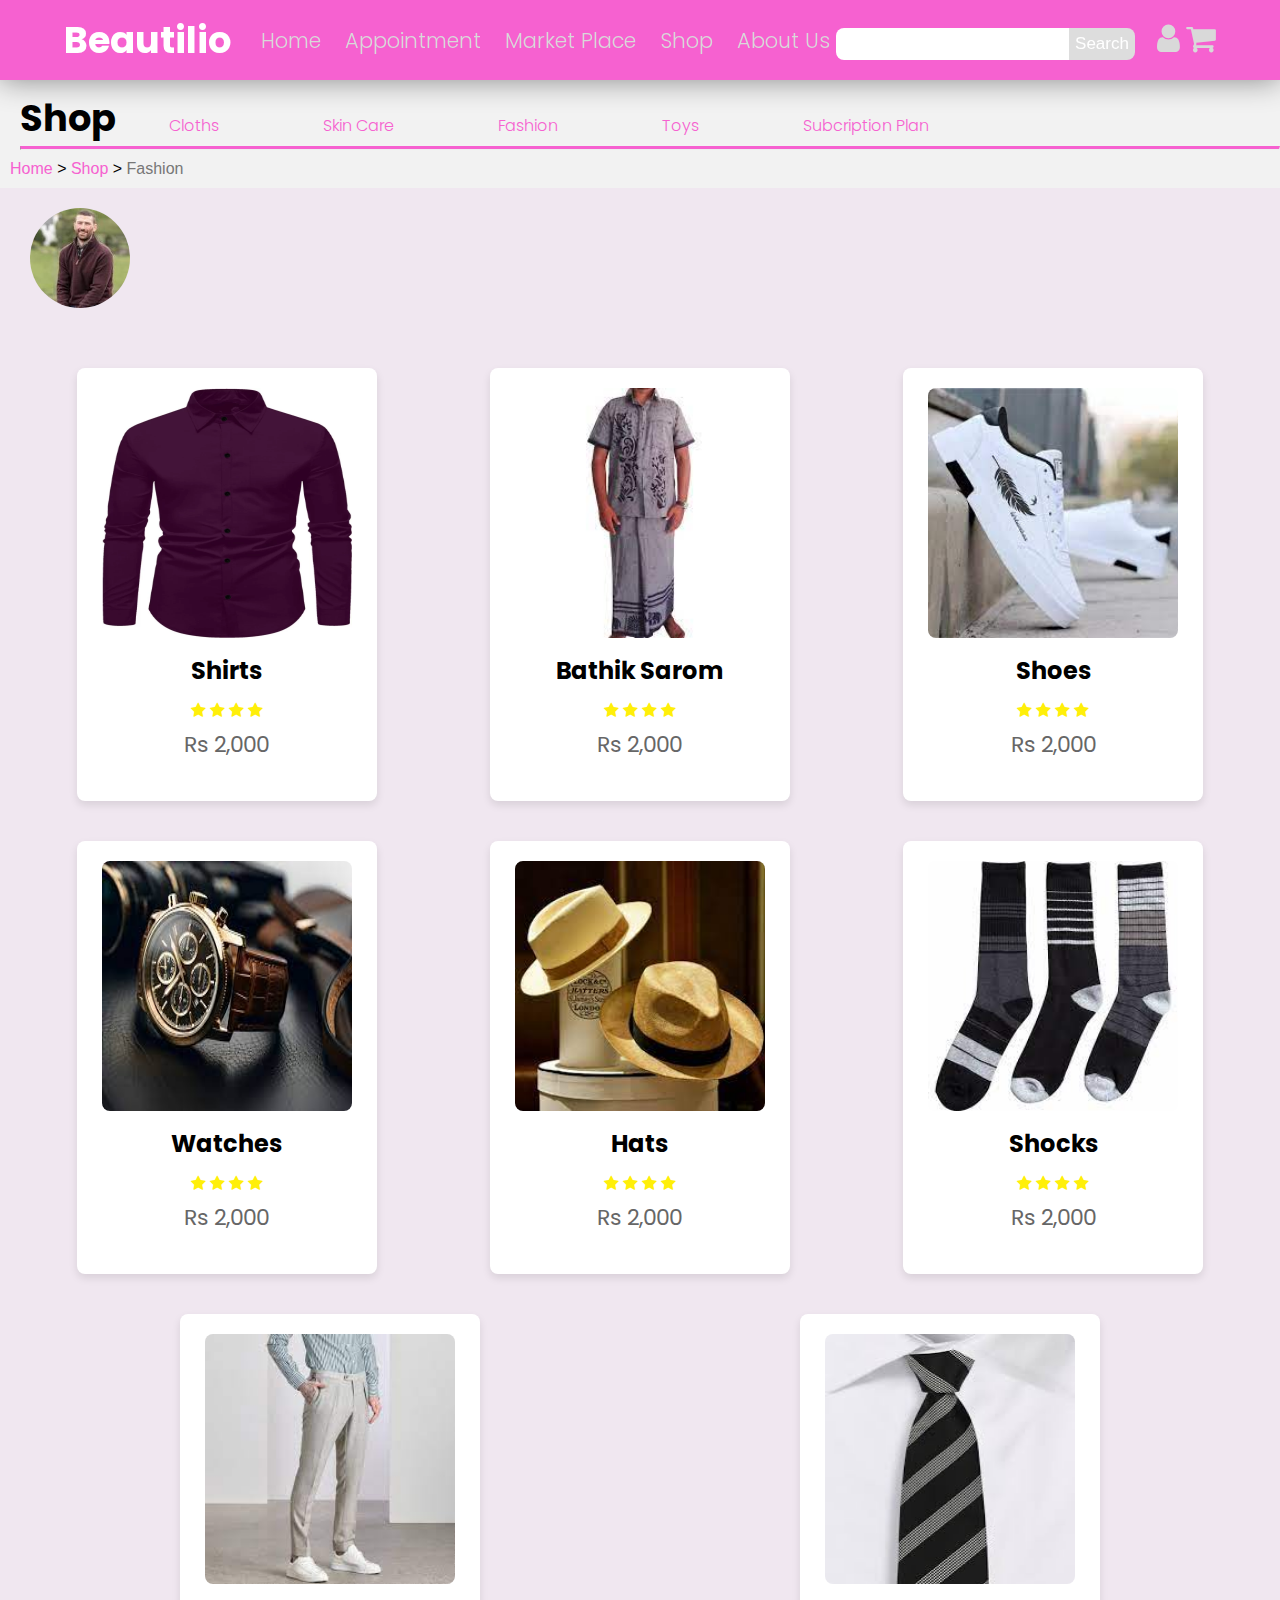
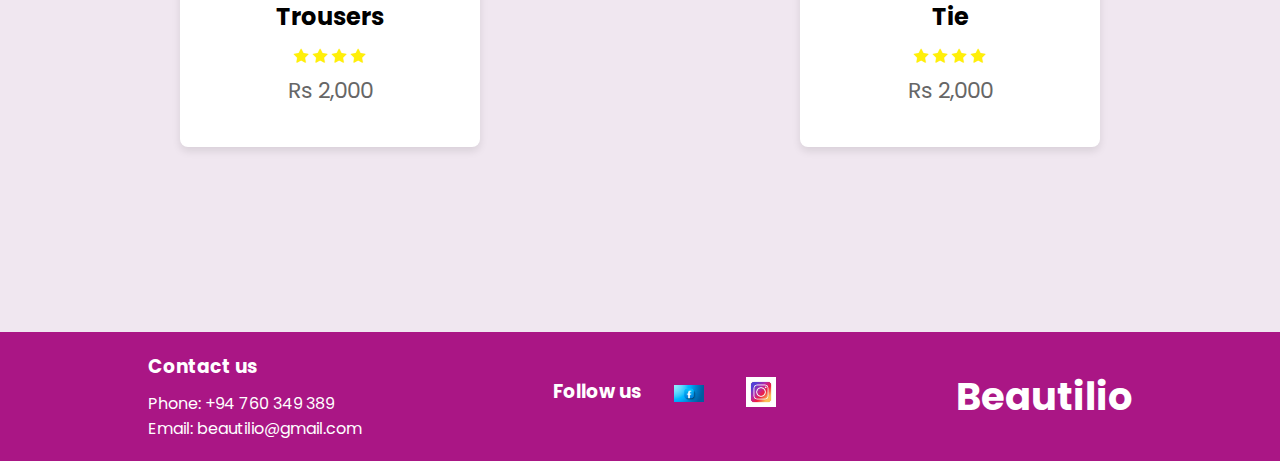
<file: index.html>
<!DOCTYPE html>
<html lang="en">
<head>
    <meta charset="UTF-8">
    <meta name="viewport" content="width=device-width, initial-scale=1.0">
    <link rel="stylesheet" href="style.css">
    <link rel="stylesheet" href="https://cdnjs.cloudflare.com/ajax/libs/font-awesome/4.7.0/css/font-awesome.min.css">
    <title>Beautilio</title>
</head>
<body>

    <!--navbar-->
        <section class="navbar">

            <nav class="navbar">
               <div class="navbar-container container">
                   <input type="checkbox" name="" id="">
                   <div class="hamburger-lines">
                       <span class="line line1"></span>
                       <span class="line line2"></span>
                       <span class="line line3"></span>
                   </div>
                   
                   <ul class="menu-items">
        
                       <li><a href="#">Home</a></li>
                       
                       <li><a href="#">Appointment</a></li>
                       
                       <li><a href="#">Market Place</a></li>
                       
                       <li><a href="#">Shop</a></li>

               <li><a href="#">About Us</a></li>



                   </ul>
                   

                       <div class="search-container">
                        <form action="#">
                          <input type="text" name="search">
                          <button type="submit">Search</button>
                        </form>
                      </div>
                       <div class="fav1">
                       <a href="#"><i class="fa-2x fa fa-user" aria-hidden="true"></i></a>
                       </div>
                       <div class="fav2">
                       <a href="#"> <i class="fa-2x fa fa-shopping-cart" aria-hidden="true"></i></a>
                       </div>


                       

  <h1 class="logo">Beautilio</h1>
                   
                       
               </div>
           </nav>
           
       </section>
    

   <!-- Headers Section --> 
  
<div class="headers">
  <h1>Shop</h1>
  <a href="#" >Cloths</a>
  <a href="#">Skin Care</a>
  <a href="#">Fashion</a>
  <a href="#">Toys</a>
  <a href="#">Subcription Plan</a>
  
  <hr class="solid">
</div>

<div class="breadcrumb" id="breadcrumb">
  <!-- Breadcrumb links will be populated here -->
  <a href="#">Home</a> >
    <a href="#">Shop</a> >
    <span>Fashion</span>
</div>
    <!--headers button-->
    <div class="header-button">
        
        <a href="#"><img src="images/men.jpeg" alt="Image 3"></a>
        
  </div>

    <!--card-->
    <div class="card-container">
      <div class="card"><a href="second.html">
          <img src="images/purple.webp" alt="Product 1"></a>
          <h2>Shirts</h2>
          <span class="fa fa-star checked" ></span>
            <span class="fa fa-star checked"></span>
            <span class="fa fa-star checked"></span>
            <span class="fa fa-star checked"></span>
            <p>Rs 2,000</p>
          
      </div>
      <div class="card"><a href="second.html">
          <img src="images/download (1).jpeg" alt="Product 2"></a>
          <h2>Bathik Sarom</h2>
          <span class="fa fa-star checked" ></span>
            <span class="fa fa-star checked"></span>
            <span class="fa fa-star checked"></span>
            <span class="fa fa-star checked"></span>
            <p>Rs 2,000</p>
          
      </div>
      <div class="card"><a href="second.html">
          <img src="images/download (2).jpeg" alt="Product 3"></a>
          <h2>Shoes</h2>
          <span class="fa fa-star checked" ></span>
            <span class="fa fa-star checked"></span>
            <span class="fa fa-star checked"></span>
            <span class="fa fa-star checked"></span>
            <p>Rs 2,000</p>
          
      </div>
      <div class="card"><a href="second.html">
        <img src="images/download (3).jpeg" alt="Product 3"></a>
        <h2>Watches</h2>
          <span class="fa fa-star checked" ></span>
            <span class="fa fa-star checked"></span>
            <span class="fa fa-star checked"></span>
            <span class="fa fa-star checked"></span>
            <p>Rs 2,000</p>
        
    </div>
    <div class="card"><a href="second.html">
      <img src="images/download (4).jpeg" alt="Product 1"></a>
      <h2>Hats</h2>
          <span class="fa fa-star checked" ></span>
            <span class="fa fa-star checked"></span>
            <span class="fa fa-star checked"></span>
            <span class="fa fa-star checked"></span>
            <p>Rs 2,000</p>
      
  </div>
  <div class="card"><a href="second.html">
      <img src="images/download (5).jpeg" alt="Product 2"></a>
      <h2>Shocks</h2>
          <span class="fa fa-star checked" ></span>
            <span class="fa fa-star checked"></span>
            <span class="fa fa-star checked"></span>
            <span class="fa fa-star checked"></span>
            <p>Rs 2,000</p>
      
  </div>
  <div class="card"><a href="second.html">
      <img src="images/download.jpeg" alt="Product 3"></a>
      <h2>Trousers</h2>
          <span class="fa fa-star checked" ></span>
            <span class="fa fa-star checked"></span>
            <span class="fa fa-star checked"></span>
            <span class="fa fa-star checked"></span>
            <p>Rs 2,000</p>
      
  </div>
  <div class="card"><a href="second.html">
    <img src="images/images (1).jpeg" alt="Product 3"></a>
    <h2>Tie</h2>
          <span class="fa fa-star checked" ></span>
            <span class="fa fa-star checked"></span>
            <span class="fa fa-star checked"></span>
            <span class="fa fa-star checked"></span>
            <p>Rs 2,000</p>
    
</div>
  </div>
  
  <!--footer-->

    <footer>
        <div class="footer-container">
          <div class="contact-info">
            <h3>Contact us</h3>
             <p class="Phone" id="phoneno">Phone: +94 760 349 389</p></a>
            <script>
              document.getElementById('phoneno').addEventListener('click', function() {
                // Navigate to workpage.html inside the 'work' folder
                window.location.href = 'tel:+94771234567';
              });
            </script>
            <p class="email" id="email">Email: beautilio@gmail.com</p>
            <script>
              document.getElementById('email').addEventListener('click', function() {
                // Navigate to workpage.html inside the 'work' folder
                window.location.href = 'mailto:petopialk@gmail.com';
              });
              </script> 
          </div>
          <div class="social-media">
            <h3>Follow us</h3>
            <a href="#"><img src="images/fb.jpeg" alt="Facebook"></a>
            <a href="#"><img src="images/insta.jpeg" alt="Instagram"></a>
          </div>
          <div class="footerlogo">
            <h1>Beautilio</h1>
          </div>
        </div>
      </footer>
      
</body>
</html>
</file>
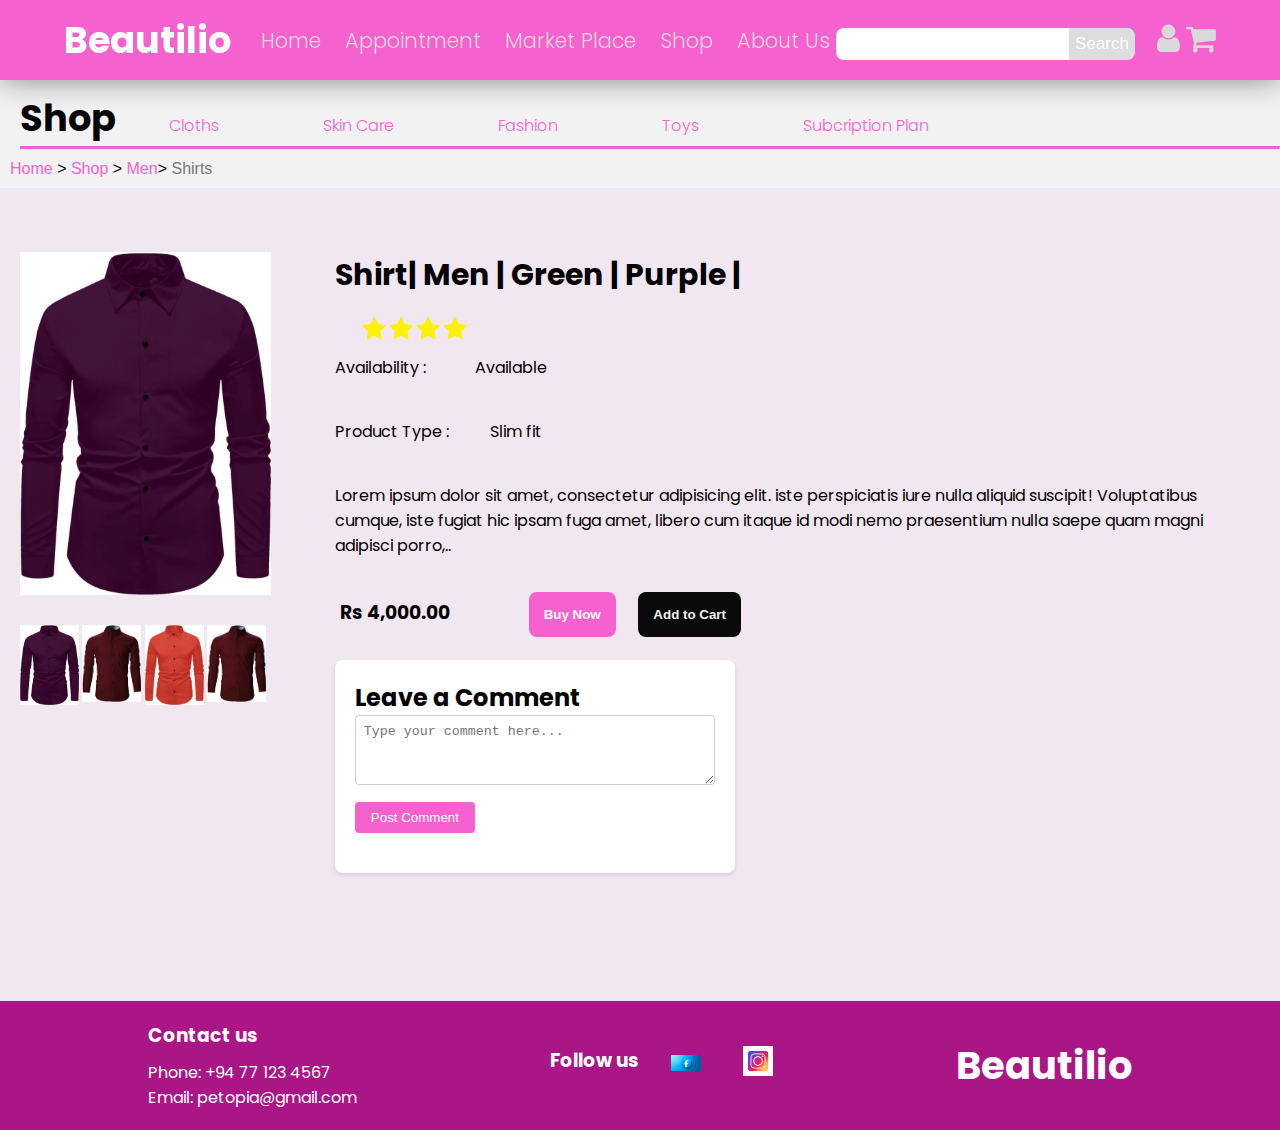
<file: second.html>
<!DOCTYPE html>
<html lang="en">
<head>
    <meta charset="UTF-8">
    <meta name="viewport" content="width=device-width, initial-scale=1.0">
    <link rel="stylesheet" href="style.css">
    <link rel="stylesheet" href="https://cdnjs.cloudflare.com/ajax/libs/font-awesome/4.7.0/css/font-awesome.min.css">
    <title>Beautilio</title>
    
</head>

<body>
 
  <!--navbar-->
  <section class="navbar">

    <nav class="navbar">
       <div class="navbar-container container">
           <input type="checkbox" name="" id="">
           <div class="hamburger-lines">
               <span class="line line1"></span>
               <span class="line line2"></span>
               <span class="line line3"></span>
           </div>
           
           <ul class="menu-items">

               <li><a href="#">Home</a></li>
               
               <li><a href="#">Appointment</a></li>
               
               <li><a href="#">Market Place</a></li>
               
               <li><a href="#">Shop</a></li>

       <li><a href="#">About Us</a></li>



           </ul>
           

               <div class="search-container">
                <form action="#">
                  <input type="text" name="search">
                  <button type="submit">Search</button>
                </form>
              </div>
               <div class="fav1">
               <a href="#"><i class="fa-2x fa fa-user" aria-hidden="true"></i></a>
               </div>
               <div class="fav2">
               <a href="#"> <i class="fa-2x fa fa-shopping-cart" aria-hidden="true"></i></a>
               </div>


               

<h1 class="logo">Beautilio</h1>
           
               
       </div>
   </nav>
   
</section>


<!-- Headers Section --> 

<div class="headers">
<h1>Shop</h1>
<a href="#" >Cloths</a>
<a href="#">Skin Care</a>
<a href="#">Fashion</a>
<a href="#">Toys</a>
<a href="#">Subcription Plan</a>

<hr class="solid">
</div>

<div class="breadcrumb" id="breadcrumb">
  <!-- Breadcrumb links will be populated here -->
  <a href="#">Home</a> >
    <a href="#">Shop</a> >
    <a href="#">Men</a>>
    <span>Shirts</span>
</div>

      <!--product details -->
    <section id="prodetails" class="section-p1">
      <!--single-pro-image-->
      <div class="single-pro-image">
        <img src="images/purple.webp" width="100%" id="MainImg" alt="">
        
<!--image-group-->
        <div class="small-img-group">
          
          <div class="small-img-col">
            <img src="images/purple.webp" width="100%" class="small-img" alt="">
          </div>

          <div class="small-img-col">
            <img src="images/red.webp" width="100%" class="small-img" alt="">
          </div>

          <div class="small-img-col">
            <img src="images/orange.webp" width="100%" class="small-img" alt="">
          </div>

          <div class="small-img-col">
            <img src="images/red.webp" width="100%" class="small-img" alt="">
          </div>
          
        </div>
      </div>
      
    
<!--image-group-end-->

       <div class="single-pro-details">
        
            <h4> Shirt| Men | Green | Purple | </h4> 
              &nbsp;&nbsp;&nbsp;&nbsp;&nbsp;&nbsp;
              <span class="fa fa-star checked" ></span>
              <span class="fa fa-star checked"></span>
              <span class="fa fa-star checked"></span>
              <span class="fa fa-star checked"></span>
              
          <p><span>Availability :</span>   &nbsp; Available</p>
          <p><span>Product Type  :</span> Slim fit </p>

              <p>Lorem ipsum dolor sit amet, consectetur adipisicing elit. iste perspiciatis iure nulla aliquid suscipit! Voluptatibus cumque, iste fugiat hic ipsam fuga amet, libero cum itaque id modi nemo praesentium nulla saepe quam magni adipisci porro,..</p>

              <h3>Rs 4,000.00
              <button class="btn1">Buy Now</button>
              <button class="btn2">Add to Cart</button></h3>
              
              <div class="comment-box">
                <h2>Leave a Comment</h2>
                <textarea id="comment-input" placeholder="Type your comment here..."></textarea>
                <button onclick="postComment()">Post Comment</button>
                <div id="comments-section"></div>
              </div>
            
              <script src="script.js"></script>
       </div>  

  </section>


<!--footer begin-->
    <footer>
        <div class="footer-container">
          <div class="contact-info">
            <h3>Contact us</h3>
             <p class="Phone" id="phoneno">Phone: +94 77 123 4567</p></a>
            <script>
              document.getElementById('phoneno').addEventListener('click', function() {
                // Navigate to workpage.html inside the 'work' folder
                window.location.href = 'tel:+94771234567';
              });
            </script>
            <p class="email" id="email">Email: petopia@gmail.com</p>
            <script>
              document.getElementById('email').addEventListener('click', function() {
                // Navigate to workpage.html inside the 'work' folder
                window.location.href = 'mailto:petopialk@gmail.com';
              });
              </script> 
          </div>
          <div class="social-media">
            <h3>Follow us</h3>
            <a href="#"><img src="images/fb.jpeg" alt="Facebook"></a>
            <a href="#"><img src="images/insta.jpeg" alt="Instagram"></a>
          </div>
          <div class="footerlogo">
            <h1>Beautilio</h1>
          </div>
        </div>
      </footer>
      <!--footer end-->

  </body>
</html>
</file>
<file: style.css>
@import url('https://fonts.googleapis.com/css2?family=Poppins:wght@200;300;400;500;600&display=swap');


@import url('https://fonts.googleapis.com/css2?family=Nunito+Sans:opsz,wght@6..12,200;6..12,300;6..12,400;6..12,500;6..12,600&family=Nunito:wght@200;300;400;500;600;700&family=Poppins:wght@100;200;300;400;500;600;700;800;900&display=swap');


:root{

    --head-color:#f661d0;
    --htext-color:#4E4545;
    --h2text-color:#454545;
    --card-color:#D9D9D9;
    --cardtwo-color:#585757;
    --footer-color:#8a0d81;
    --mainlist:#D9D9D9;
    --sub-list:#C3C3C3;
    --text3:#988E8E;

    --body-font:'Poppins', sans-serif;

}


*{
    box-sizing: border-box;
    padding: 0;
    margin: 0;
   
}
html{
    scroll-behavior: smooth;
}
header{
    position: fixed;
}
body{
    font-family: var(--body-font);
    min-height: 100vh;
    overflow: scroll;
    margin: 0; 
    background-color: #f0e7f0;
}
#display img{
    display: block;
}
#align-base img{
    vertical-align: bottom;
}
img{
    vertical-align: bottom;
}

ul{
    list-style: none;

}
a{
    text-decoration: none;
}


.navbar input[type="checkbox"],
.navbar .hamburger-lines{
    display: none;
}

.container{
    max-width: 1200px;
    width: 90%;
    margin: auto;
}

.navbar{
    
    box-shadow: 0px 0px 30px 0px #00000072;
    position: fixed;
    width: 100%;
    background: var(--head-color);
    color: #ffffff;
    
    z-index: 100;
}

.navbar-container{
    display: flex;
    justify-content: space-between;
    height: 80px;
    align-items: center;
}

.menu-items{
    order: 2;
    display: flex;
}
.logo{
    order: 1;
    font-size: 2.3rem;
    color: #ffffff;
}

.menu-items li{
    list-style: none;
    margin-left: 1.5rem;
    font-size: 1.3rem;
}

.navbar a{
    color: var(--mainlist);
    text-decoration: none;
    font-weight: 300;
    transition: color 0.3s ease-in-out;
}

.navbar a:hover{
    color: #2f2f2f;
    
}

.search-container {
    float: right;
   order: 3;
  }
  
  input[type=text] {
    padding: 6px;
    margin-top: 8px;
    font-size: 17px;
    border: none;
    border-radius: 8px 0px 0px 8px;
  }
.search-container button {
    float: right;
    padding: 6px;
    margin-top: 8px;
    margin-right: 16px;
    background: #ddd;
    font-size: 17px;
    border: none;
    border-radius: 0 8px 8px 0;
    cursor: pointer;
  }
  
   .search-container button:hover {
    background: black;
    color: white;
  }

  .fav1{
    order: 4;
  }

  .fav2{
    order: 5;
  }

  .card-container {
    display: flex;
    flex-wrap: wrap;
    justify-content: space-around;
    padding: 20px;
    padding-bottom: 165px;
}
.headers {
    background-color: #f2f2f2;
    padding: 90px 0 0 0;
    text-align: left;
    padding-left: 20px;
}

.headers a{
    color: var(--head-color);
    text-decoration: none;
    font-weight: 300;
    transition: color 0.3s ease-in-out;
    padding: 50px;
    display: inline;
    
}

.headers h1{
    order: 1;
    text-align: left;
    font-size: 2.3rem;
    color: black;
    display: inline;
}

.headers a:hover{
    color: #000000;
    
}

hr.solid {
    
    border-top: 3px solid var(--head-color);
}


  .card {
    width: 300px;
    background-color: #fff;
    border-radius: 8px;
    box-shadow: 0 4px 8px rgba(0, 0, 0, 0.1);
    margin: 20px;
    padding: 20px;
    text-align: center;
    transition: transform 0.3s ease;
}

.card:hover {
    transform: translateY(-5px);
}

.card img {
    max-width: 100%;
    width: 250px;
    height: 250px;
    border-radius: 8px;
    margin-bottom: 15px;
}

.card h2 {
    font-size: 24px;
    margin-bottom: 10px;
}

.card p {
    color: #666;
    font-size: 22px;
    margin-bottom: 20px;
    padding-top: 5px;
}


.header-button {
    border: none;
    padding: 20px;
    text-align: left;
}

.header-button img {
    border-radius: 50%; 
    max-width: 100%; 
    height: 100px;
    width: 100px;
    margin: 0 10px; 
}

.breadcrumb {
    background-color: #f2f2f2;
    padding: 10px;
    font-family: Arial, sans-serif;
}

.breadcrumb a {
    text-decoration: none;
    color: #f661d0;
}

.breadcrumb a:hover {
    text-decoration: underline;
}

/* Last item in breadcrumb is not a link */
.breadcrumb span {
    color: #777;
}


/*product*/

#prodetails{
    display: flex;
    margin-top: 5%;
    margin-bottom: 10%;
   }

/*single product*/
  #prodetails .single-pro-image{
    margin-right: 5%;
    max-width: 100%;
    width: 40%;
    padding-left: 20px;
   
  }

  .small-img-group{
    display: flex;
    justify-content: space-between;
    padding: 30px 5px 0 0;
  }

.small-img-col{
    flex-basis: 24%;
    cursor: pointer;
  
    }

    #prodetails .single-pro-details h4{
      font-size: 30px;
      padding: 0 5px 0 0;
      margin-bottom: 2%;
      
    }

    #prodetails .single-pro-details p{
       padding: 10px 0 10px 0;
       margin-bottom: 2%;
       margin-right: 2%;
    }
    #prodetails .single-pro-details p span{
        margin-right: 4%;
        
     }

    #prodetails .single-pro-details h3{
      padding: 5px;
      margin-top: 2%;
      margin-bottom: 2%;
    }

    #prodetails .single-pro-details li{
      padding: 6px;
    }

#prodetails .single-pro-details .btn1{
    padding: 15px;
    color: #fdfdfd;
    background-color: #f661d0;
    border: none;
    border-radius: 8px 8px 8px 8px;
    font-weight: bold;
    margin-left: 8%;
}

#prodetails .single-pro-details .btn2{
    padding: 15px;
    color: #f1f0f0;
    background-color: #0a0a0a;
    border: none;
    border-radius: 8px 8px 8px 8px;
    font-weight: bold;
    margin-left: 2%;
}

#prodetails .single-pro-details .btn1:hover{
    background-color: #010101;
    color: #988E8E;
    }
    
#prodetails .single-pro-details .btn2:hover{
        background-color: #f661d0;
        color: black;
        }

        /*stars*/

.checked{
    color: #ffef09;
    

}

.single-pro-details .fa {
    font-size: 25px;
    float: inline;
}

/*comment*/

.comment-box {
    background-color: #fff;
    padding: 20px;
    border-radius: 8px;
    box-shadow: 0 2px 4px rgba(0, 0, 0, 0.1);
    width: 400px;
  }
  
  h2 {
    margin-top: 0;
  }
  
  textarea {
    width: 100%;
    height: 70px;
    margin-bottom: 10px;
    padding: 8px;
    border: 1px solid #ccc;
    border-radius: 4px;
  }
  
  button {
    background-color: #f661d0;
    color: #fff;
    border: none;
    padding: 8px 16px;
    border-radius: 4px;
    cursor: pointer;
  }
  
  button:hover {
    background-color: #121212;
    transition: transform 0.3s ease;
  }
  
  #comments-section {
    margin-top: 20px;
    
  }

  #comments-section button{
    color: white;
    background-color: #000000;
    margin-left: 5%;
    padding: 3px 5px 3px 5px;
  }
  

  



@media (max-width: 768px){
    .navbar{
        opacity: 0.95;
        
    }

    .navbar-container input[type="checkbox"],
    .navbar-container .hamburger-lines{
        display: block;
    }

    .navbar-container{
        display: block;
        position: fixed;
        height: 80px;
        width: 100%;
        background-color: #f661d0;
    }

    .navbar-container input[type="checkbox"]{
        position: absolute;
        display: block;
        height: 32px;
        width: 30px;
        top: 20px;
        left: 20px;
        z-index: 5;
        opacity: 0;
        cursor: pointer;
    }

    .navbar-container .hamburger-lines{
        display: block;
        height: 28px;
        width: 35px;
        position: absolute;
        top: 20px;
        left: 20px;
        z-index: 2;
        display: flex;
        flex-direction: column;
        justify-content: space-between;
    }

    .navbar-container .hamburger-lines .line{
        display: block;
        height: 4px;
        width: 100%;
        border-radius: 10px;
        background: #f6f6f6;
    }
    
    .navbar-container .hamburger-lines .line1{
        transform-origin: 0% 0%;
        transition: transform 0.3s ease-in-out;
    }

    .navbar-container .hamburger-lines .line2{
        transition: transform 0.2s ease-in-out;
    }

    .navbar-container .hamburger-lines .line3{
        transform-origin: 0% 100%;
        transition: transform 0.3s ease-in-out;
    }

    .navbar .menu-items{
        padding-top: 100px;
        background: #117964;
        height: 100vh;
        max-width: 300px;
        transform: translate(-150%);
        display: flex;
        flex-direction: column;
        margin-left: -40px;
        
        transition: transform 0.5s ease-in-out;
        box-shadow:  5px 0px 10px 0px #aaa;
        overflow: scroll;
        cursor: pointer;
    }

    .navbar .menu-items li,a{
        padding: 10PX;
        font-size: 1.1rem;
        font-weight: 500;
        height: 50px;
     
    }
    .navbar .menu-items li a {
        align-items: center;
        
        
    }
    .navbar .menu-items li:hover{
        background-color: #b8b8b843;
        color:#2e322f;
    }

    .logo{
        position: absolute;
        top: 10px;
        right: 15px;
        font-size: 2.5rem;
    }

    .navbar-container input[type="checkbox"]:checked ~ .menu-items{
        transform: translateX(0);
    }

    .navbar-container input[type="checkbox"]:checked ~ .hamburger-lines .line1{
        transform: rotate(45deg);
    }

    .navbar-container input[type="checkbox"]:checked ~ .hamburger-lines .line2{
        transform: scaleY(0);
    }

    .navbar-container input[type="checkbox"]:checked ~ .hamburger-lines .line3{
        transform: rotate(-45deg);
    }

    .headers a{
        color: var(--head-color);
        text-decoration: none;
        font-weight: 300;
        transition: color 0.3s ease-in-out;
        padding: 1px 0 1px 0;
        display: flex;
        
    }


    .headers a:hover{
        color: #000000;
        
    }


}




@media (max-width: 500px){
    .navbar-container input[type="checkbox"]:checked ~ .logo{
        display: none;
    }


    .header-button img {
        margin: 5px; /* Adjust margin for smaller screens */
    }

       
}



footer {
    position: relative;
    bottom: 0;
    width: 100%;
    background-color: #aa1685;
    color: white;
    padding: 20px 0;
    z-index: 1000; /* Ensures it's on top of other content */
  }
  
  .footer-container {
    display: flex;
    justify-content: space-between;
    align-items: center;
    max-width: 1024px;
    margin: 0 auto;
    padding: 0 20px;
  }
  
  .contact-info {
    margin-right: 20px;
    cursor: pointer;
  }
  
  .contact-info h3 {
    margin-bottom: 10px;
  }
  
  .social-media img {
    width: 30px;
    margin-right: 10px;
    cursor: pointer;
  }
  .social-media{
    display: flex;
    gap: 2rem;
  }
  .social-media h3{
    margin-bottom: 10px;

  }
  
  .footerlogo{
    text-align: right;
    font-size:larger;
    cursor: pointer;
  }
  



  @media screen and (max-width: 1024px) {

    .navbar{
        opacity: 0.95;
        
    }

    .navbar-container input[type="checkbox"],
    .navbar-container .hamburger-lines{
        display: block;
    }

    .navbar-container{
        display: block;
        position: fixed;
        height: 80px;
        width: 100%;
        background-color: #f661d0;
    }

    .navbar-container input[type="checkbox"]{
        position: absolute;
        display: block;
        height: 32px;
        width: 30px;
        top: 20px;
        left: 20px;
        z-index: 5;
        opacity: 0;
        cursor: pointer;
    }

    .navbar-container .hamburger-lines{
        display: block;
        height: 28px;
        width: 35px;
        position: absolute;
        top: 20px;
        left: 20px;
        z-index: 2;
        display: flex;
        flex-direction: column;
        justify-content: space-between;
    }

    .navbar-container .hamburger-lines .line{
        display: block;
        height: 4px;
        width: 100%;
        border-radius: 10px;
        background: #f6f6f6;
    }
    
    .navbar-container .hamburger-lines .line1{
        transform-origin: 0% 0%;
        transition: transform 0.3s ease-in-out;
    }

    .navbar-container .hamburger-lines .line2{
        transition: transform 0.2s ease-in-out;
    }

    .navbar-container .hamburger-lines .line3{
        transform-origin: 0% 100%;
        transition: transform 0.3s ease-in-out;
    }

    .navbar .menu-items{
        padding-top: 100px;
        background: #f661d0;
        height: 100vh;
        max-width: 300px;
        transform: translate(-150%);
        display: flex;
        flex-direction: column;
        margin-left: -40px;
        
        transition: transform 0.5s ease-in-out;
        box-shadow:  5px 0px 10px 0px #aaa;
        overflow: scroll;
        cursor: pointer;
    }

    .navbar .menu-items li,a{
        padding: 10PX;
        font-size: 1.1rem;
        font-weight: 500;
        height: 50px;
     
    }
    .navbar .menu-items li a {
        align-items: center;
        
        
    }
    .navbar .menu-items li:hover{
        background-color: #b8b8b843;
        color:#2e322f;
    }

    .logo{
        position: absolute;
        top: 10px;
        right: 15px;
        font-size: 2.5rem;
    }

    .navbar-container input[type="checkbox"]:checked ~ .menu-items{
        transform: translateX(0);
    }

    .navbar-container input[type="checkbox"]:checked ~ .hamburger-lines .line1{
        transform: rotate(45deg);
    }

    .navbar-container input[type="checkbox"]:checked ~ .hamburger-lines .line2{
        transform: scaleY(0);
    }

    .navbar-container input[type="checkbox"]:checked ~ .hamburger-lines .line3{
        transform: rotate(-45deg);
    }


    .footer-container {
      max-width: 720px;
    }
  
    .contact-info {
      margin-right: 10px;
    }
  
    .social-media img {
      width: 25px;
    }

    .headers a{
        color: var(--head-color);
        text-decoration: none;
        font-weight: 300;
        transition: color 0.3s ease-in-out;
        padding: 1px 0 1px 0;
        display: flex;
        
    }


    .headers a:hover{
        color: #000000;
        
    }

    #prodetails .single-pro-image{
        
        width: 90%;
        margin: 2%;
      }

      #prodetails{
        display: flex;
        flex-direction: column;
        margin-top: 5%;
        margin-bottom: 44%;

       }
       #prodetails .single-pro-details{
        margin: 9%;
       }

  }



  
  @media screen and (max-width: 720px){
    .footer-container {
      max-width: 100%;
      padding: 0 10px;
    }
    .footerlogo h1{
      text-align: start;
      font-size: medium;
      margin-right: 30px;

    
    }
    .social-media img {
        width: 50px;
        
        margin-right: 10px;
      }
    .social-media{
        display: block;
        gap: 0rem;
    }

    .headers a{
        color: var(--head-color);
        text-decoration: none;
        font-weight: 300;
        transition: color 0.3s ease-in-out;
        padding: 1px 0 1px 0;
        display: flex;
        
    }


    .headers a:hover{
        color: #000000;
        
    }


  }
</file>
